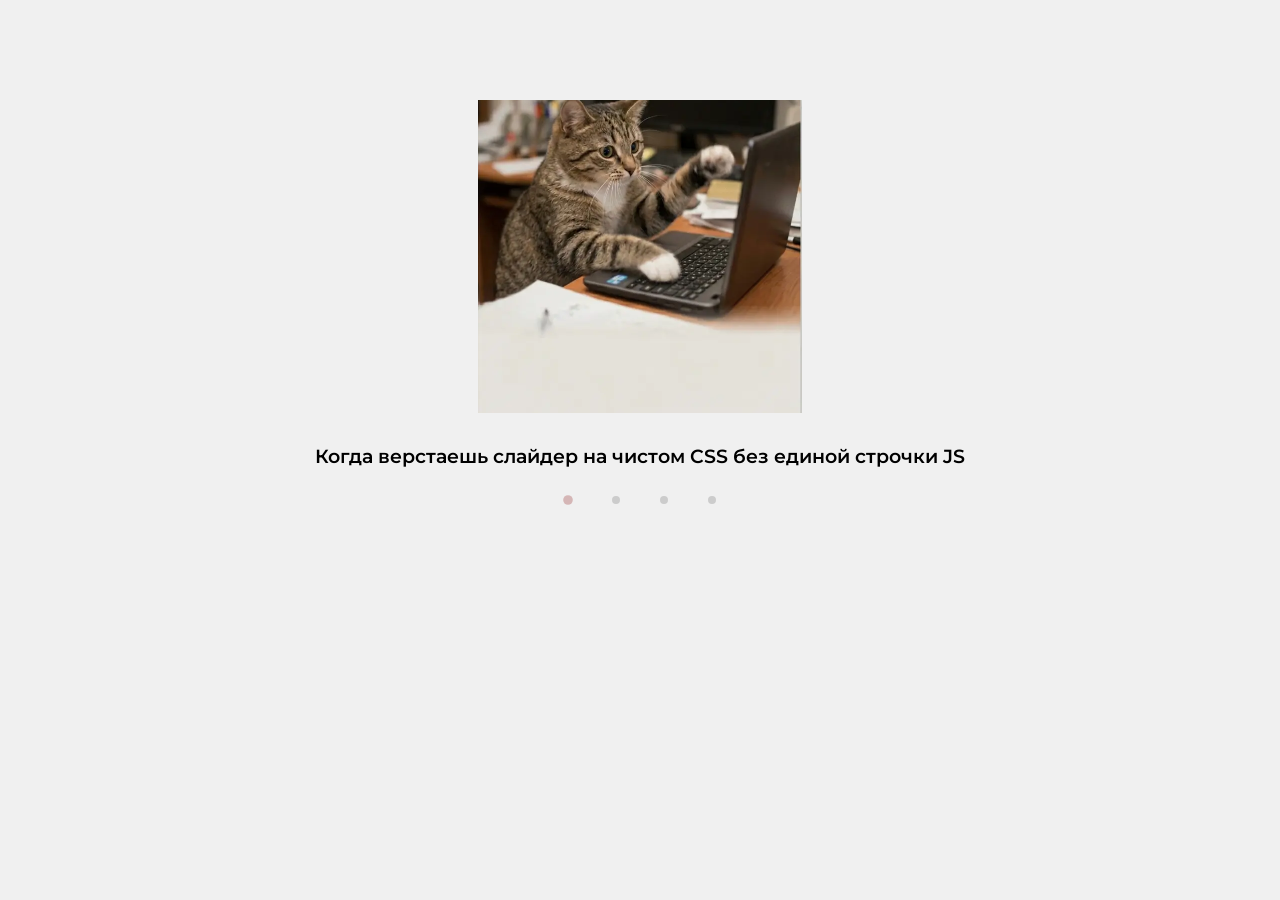
<file: index.html>
<!DOCTYPE html>
<!-- Коди мов https://html-css.co.ua/html/lang-kodu-mov/ -->
<html lang="en">

<head>
	<!-- Кодування тексту -->
	<meta charset="UTF-8">
	<!-- Налаштування в'юпорту (адаптиву, масштабу тощо) -->
	<meta name="viewport" content="width=device-width, initial-scale=1.0">
	<!-- Відкрити усі вкладки в новій вкладці -->

	<!-- Підключення окремого файлу стилів -->
	<link rel="stylesheet" href="css/style.css">
	<!-- Заголовок сторінки в браузері -->
	<title>Mem slider</title>

</head>

<body>
	<div class="wrapper">
		<header class="header">
			<div class="header__container">

			</div>
		</header>
		<main class="page">
			<div class="page__container">
				<div class="page__slider">
					<input type="radio" name="slider" id="slide-1" class="input" checked>
					<input type="radio" name="slider" id="slide-2" class="input">
					<input type="radio" name="slider" id="slide-3" class="input">
					<input type="radio" name="slider" id="slide-4" class="input">
					<div class="page__items">
						<div class="page__item">
							<img class="image" src="img/01.webp" alt="Мем с котом">
						</div>
						<div class="page__item">
							<img class="image" src="img/02.webp" alt="Мем с собакой в огне">
						</div>
						<div class="page__item">
							<img class="image" src="img/03.webp" alt="Мем с котом в коробке">
						</div>
						<div class="page__item">
							<img class="image" src="img/04.webp" alt="Мем с собакой в коробке">
						</div>
					</div>
					<div class="page__inner inner">
						<p class="inner__text">Когда верстаешь слайдер на чистом CSS без единой строчки JS</p>
						<p class="inner__text">Мой макет, когда я случайно удалил одну закрывающую скобку в CSS</p>
						<p class="inner__text">Я, когда CSS Grid наконец-то заработал как надо</p>
						<p class="inner__text">Слайдер работает, а position: static остался главным боссом задачи</p>
					</div>
					<div class="page__button buttons">
						<label for="slide-1" class="button"></label>
						<label for="slide-2" class="button"></label>
						<label for="slide-3" class="button"></label>
						<label for="slide-4" class="button"></label>
					</div>
				</div>
			</div>
		</main>
		<footer class="footer">
			<div class="footer__container">

			</div>
		</footer>
	</div>

</body>

</html>
</file>
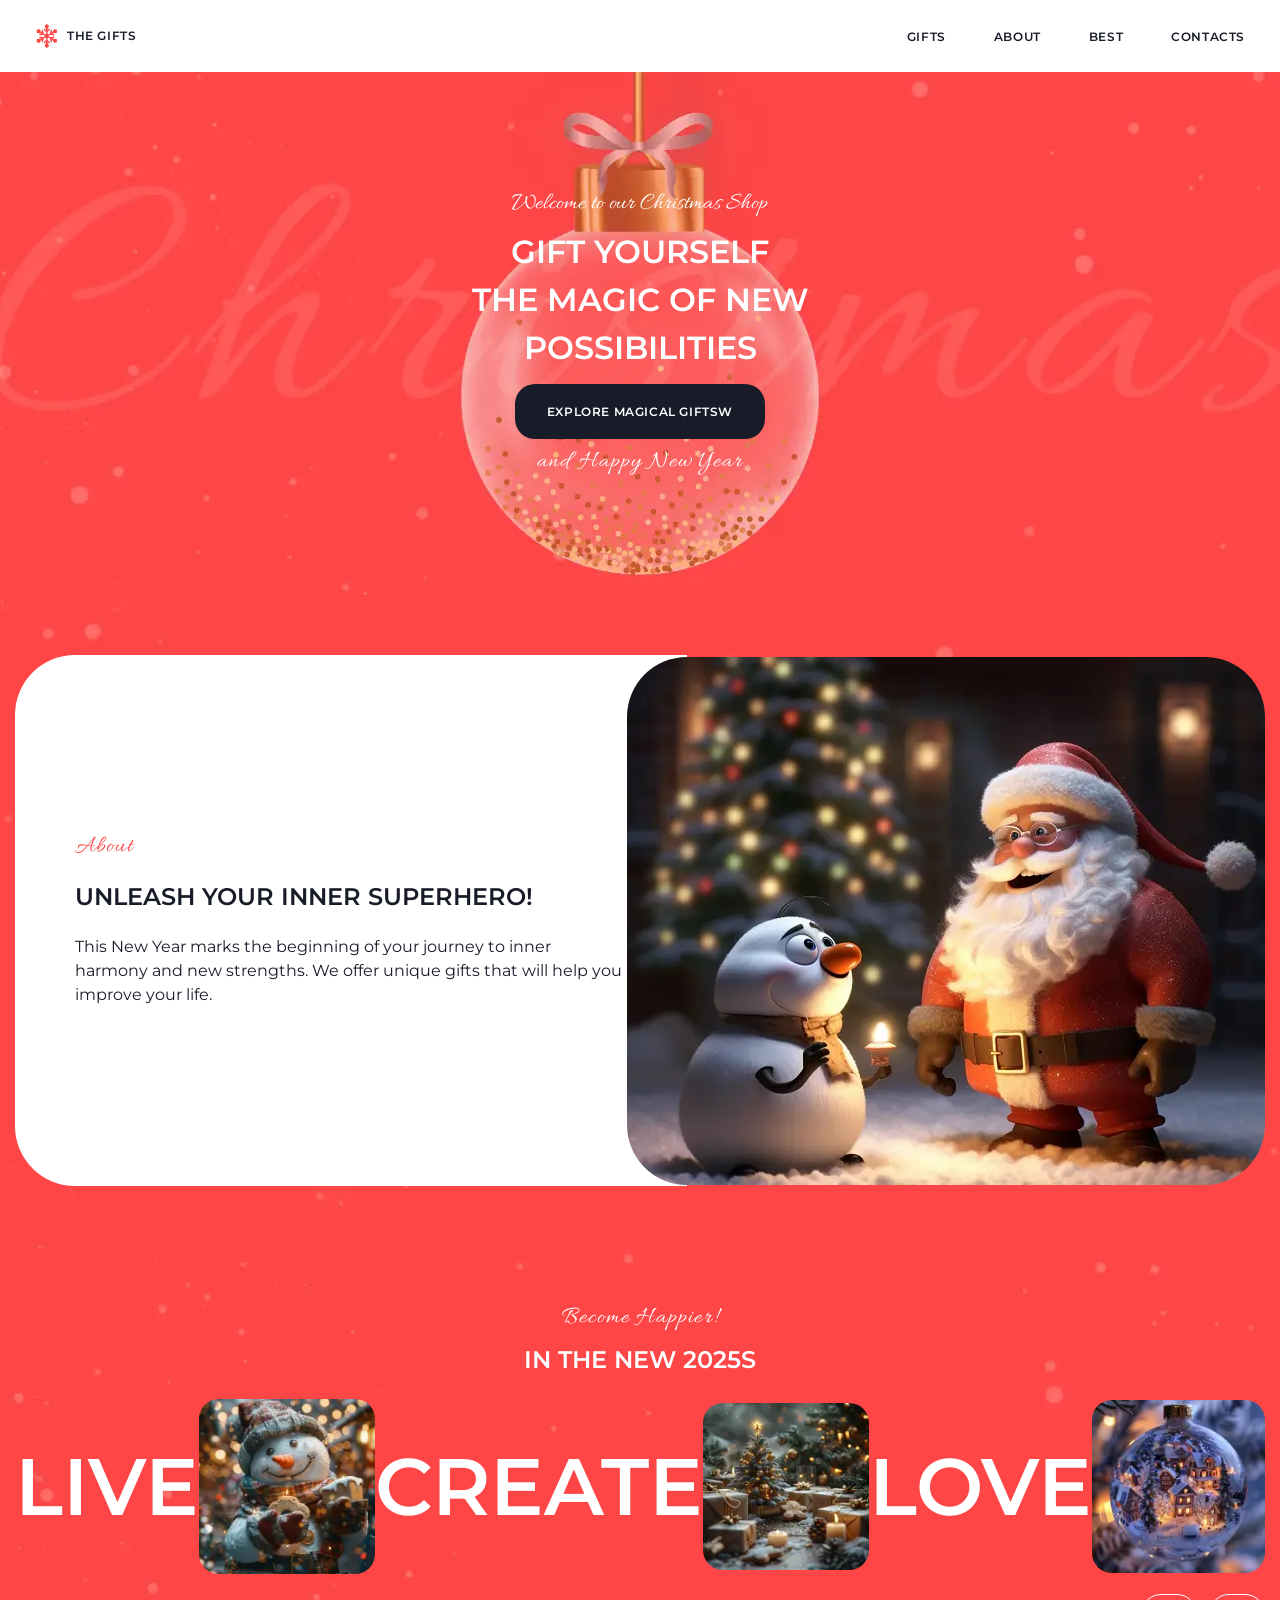
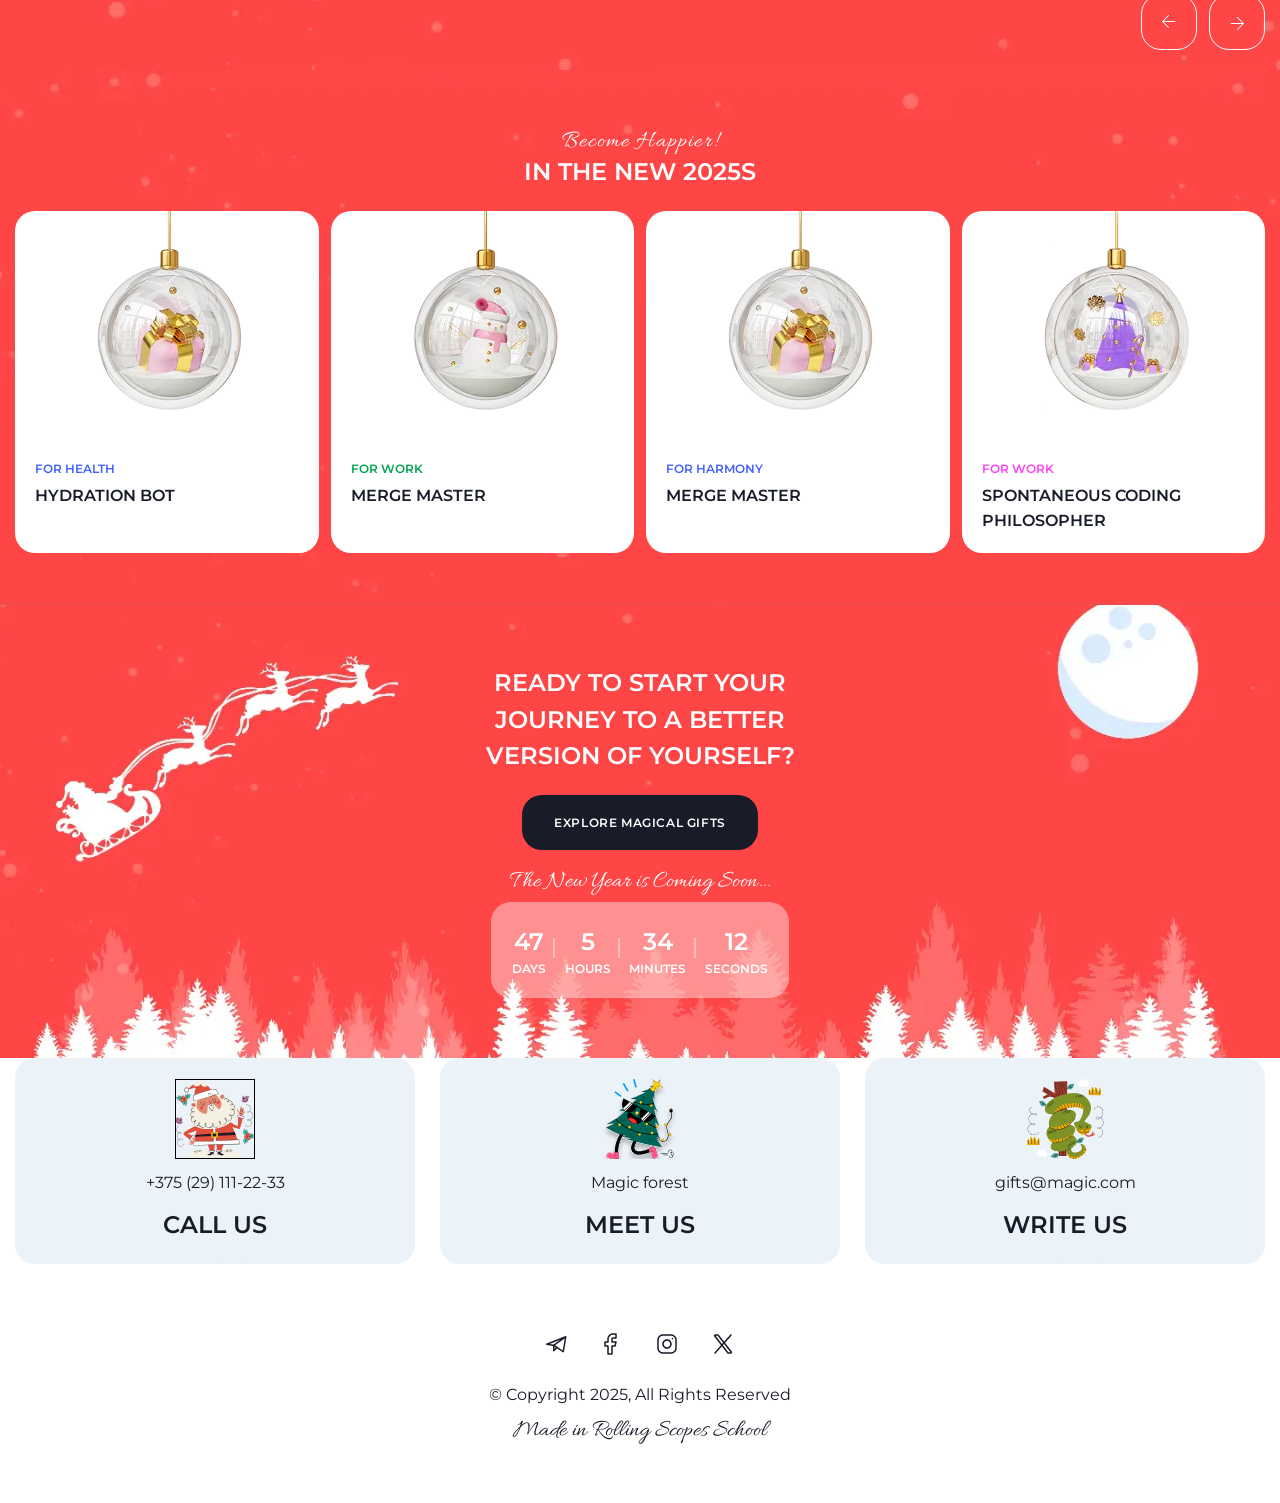
<file: christmas-shop/index.html>
<!DOCTYPE html>
<!-- Коди мов https://html-css.co.ua/html/lang-kodu-mov/ -->
<html lang="en">

<head>
	<!-- Кодування тексту -->
	<meta charset="UTF-8">
	<!-- Налаштування в'юпорту (адаптиву, масштабу тощо) -->
	<meta name="viewport" content="width=device-width, initial-scale=1.0">
	<!-- Відкрити усі вкладки в новій вкладці -->

	<!-- Підключення окремого файлу стилів -->
	<link rel="stylesheet" href="css/style.css">
	<!-- Заголовок сторінки в браузері -->
	<title>Christmas-Shop</title>

</head>

<body>
	<div class="wrapper">
		<header class="header">
			<div class="header__container">
				<div class="header__logo">
					<a href="#" class="header__logo-link">
						<img src="img/icons/logo.svg" alt="Logo" class="header__logo-image">
						<span class="header__logo-text">the gifts</span>
					</a>
				</div>
				<div class="header__menu menu">
					<button type="button" class="menu__icon icon-menu"><span></span></button>
					<nav class="menu__body">
						<ul class="menu__list">
							<li class="menu__item"><a href="#gifts" class="menu__link">gifts</a></li>
							<li class="menu__item"><a href="#about" class="menu__link">about</a></li>
							<li class="menu__item"><a href="#best" class="menu__link">best</a></li>
							<li class="menu__item"><a href="#contacts" class="menu__link">contacts</a></li>
						</ul>
					</nav>
				</div>
			</div>
		</header>
		<main class="page">
			<section class="page__hero hero">
				<div class="hero__body">
					<div class="hero__container">
						<div class="hero__blok-hero blok-hero">
							<p class="blok-hero__subtitle">Welcome to our Christmas Shop</p>
							<h1 class="blok-hero__title">Gift yourself<br>the magic of new possibilities</h1>
							<a href="#" class="blok-hero__button button">Explore Magical Giftsw</a>
							<h2 class="blok-hero__sort-title">and Happy New Year</h2>
						</div>
					</div>
					<div class="hero__image __bg">
						<img src="img/images/hero-bg.webp" alt="Hero Background">
					</div>
				</div>
			</section>
			<section id="about" class="page__about about">
				<div class="about__container">
					<div class="about__holder">
						<div class="about__colum">
							<div class="about__blok">
								<div class="about__content content">
									<p class="content__subtitle">About</p>
									<h2 class="content__title">Unleash your inner superhero!</h2>
									<div class="content__text">
										<p>
											This New Year marks the beginning of your journey to inner harmony and new strengths. We offer
											unique gifts that will
											help you improve your life.
										</p>
									</div>
								</div>
							</div>
						</div>
						<div class="about__colum">
							<img src="img/images/about-santa.webp" alt="Santa Claus">
						</div>
					</div>
					<div class="about__image __bg">
						<img src="img/images/about-bg.webp" alt="Hero Background">
					</div>
				</div>
			</section>
			<section class="page__slider slider">
				<div class="slider__container">
					<div class="slider__content content">
						<p class="content__subtitle content__subtitle--clear">Become Happier!</p>
						<h2 class="content__title content__title--clear">in the new 2025s</h2>
					</div>
					<div class="slider__swiper swiper">
						<div class="slider__swiper-wrapper swiper-wrapper">
							<!-- слайдеры					 -->
							<div class="swiper-slide slider-blok">
								<div class="slider-blok__title">Live</div>
								<div class="slider-blok__images">
									<img src="img/images/slider-01.webp" alt="Santa Claus">
								</div>
							</div>
							<!-- слайдеры					 -->
							<div class="swiper-slide slider-blok">
								<div class="slider-blok__title">create</div>
								<div class="slider-blok__images">
									<img src="img/images/slider-02.webp" alt="Santa Claus">
								</div>
							</div>
							<!-- слайдеры					 -->
							<div class="swiper-slide slider-blok">
								<div class="slider-blok__title">Love</div>
								<div class="slider-blok__images">
									<img src="img/images/slider-03.webp" alt="Santa Claus">
								</div>
							</div>
						</div>
						<div class="slider__buttons">
							<button class="slider__button--prev">
								<svg width="14" height="13" viewBox="0 0 14 13" xmlns="http://www.w3.org/2000/svg">
									<path
										d="M6.14645 0.146447C6.34171 -0.0488155 6.65822 -0.0488155 6.85348 0.146447C7.04874 0.341709 7.04874 0.658216 6.85348 0.853478L1.70699 5.99996H13C13.2761 5.99996 13.5 6.22382 13.5 6.49996C13.5 6.7761 13.2761 6.99996 13 6.99996H1.70699L6.85348 12.1464C7.04874 12.3417 7.04874 12.6582 6.85348 12.8535C6.65822 13.0487 6.34171 13.0487 6.14645 12.8535L0.146447 6.85348C-0.0488155 6.65822 -0.0488155 6.34171 0.146447 6.14645L6.14645 0.146447Z" />
								</svg>
							</button>
							<button class="slider__button--next">
								<svg width="14" height="13" viewBox="0 0 14 13" xmlns="http://www.w3.org/2000/svg">
									<path
										d="M6.14645 0.146447C6.34171 -0.0488155 6.65822 -0.0488155 6.85348 0.146447C7.04874 0.341709 7.04874 0.658216 6.85348 0.853478L1.70699 5.99996H13C13.2761 5.99996 13.5 6.22382 13.5 6.49996C13.5 6.7761 13.2761 6.99996 13 6.99996H1.70699L6.85348 12.1464C7.04874 12.3417 7.04874 12.6582 6.85348 12.8535C6.65822 13.0487 6.34171 13.0487 6.14645 12.8535L0.146447 6.85348C-0.0488155 6.65822 -0.0488155 6.34171 0.146447 6.14645L6.14645 0.146447Z" />
								</svg>
							</button>
						</div>
					</div>
				</div>
				<div class="slider__image __bg">
					<img src="img/images/slider-bg.webp" alt="Hero Background">
				</div>
			</section>
			<section id="gifts" class="page__best-gifts best-gifts">
				<div class="best-gifts__container">
					<div class="best-gifts__content content">
						<p class="content__subtitle content__subtitle--clear">Become Happier!</p>
						<h2 class="content__title content__title--clear">in the new 2025s</h2>
					</div>
					<div class="best-gifts__cards cards">
						<div class="cards__card card">
							<a target="_blank" href="gifts.html" class="card-link">
								<img src="img/images/best_gifts-01.webp" alt="Best Gift 01">
							</a>
							<div class="card__body">
								<p class="card__description color">
									For health
								</p>
								<h3 class="card__title">
									<a target="_blank" href="gifts.html" class="card__title-link">
										Hydration Bot
									</a>
								</h3>
							</div>
						</div>
						<div class="cards__card card">
							<a target="_blank" href="gifts.html" class="card__image-link">
								<img src="img/images/best_gifts-02.webp" alt="Best Gift 01">
							</a>
							<div class="card__body">
								<p class="card__description color--green">
									For work
								</p>
								<h3 class="card__title">
									<a target="_blank" href="gifts.html" class="card__title-link">
										Merge Master
									</a>
								</h3>
							</div>
						</div>
						<div class="cards__card card">
							<a target="_blank" href="gifts.html" class="card-link">
								<img src="img/images/best_gifts-03.webp" alt="Best Gift 01">
							</a>
							<div class="card__body">
								<p class="card__description color">
									For harmony
								</p>
								<h3 class="card__title">
									<a target="_blank" href="gifts.html" class="card__title-link">
										Merge Master
									</a>
								</h3>
							</div>
						</div>
						<div class="cards__card card">
							<a target="_blank" href="gifts.html" class="card__image-link">
								<img src="img/images/best_gifts-04.webp" alt="Best Gift 01">
							</a>
							<div class="card__body">
								<p class="card__description color--pink">
									For work
								</p>
								<h3 class="card__title">
									<a target="_blank" href="gifts.html" class="card__title-link">
										Spontaneous Coding Philosopher
									</a>
								</h3>
							</div>
						</div>
					</div>
				</div>
				<div class="best-gifts__image __bg">
					<img src="img/images/best_gifts-bg.webp" alt="Hero Background">
				</div>
			</section>

			<section id="cta" class="page__cta cta">
				<div class="cta__container">
					<div class="cta__body">
						<div class="cta__content content">

							<h2 class="content__title content__title--clear">Ready to start your <br>journey to a better<br> version
								of
								yourself?</h2>
							<a href="#" class="cta__button button">Explore Magical Gifts</a>
						</div>

						<p class="cta__sab-title">The New Year is Coming Soon...</p>
						<div class="cta__timer timer">
							<div class="timer__item">
								<div class="timer__value">47</div>
								<div class="timer__label">DAYS</div>
							</div>
							<div class="timer__item">
								<div class="timer__value">5</div>
								<div class="timer__label">HOURS</div>
							</div>
							<div class="timer__item">
								<div class="timer__value">34</div>
								<div class="timer__label">MINUTES</div>
							</div>
							<div class="timer__item">
								<div class="timer__value">12</div>
								<div class="timer__label">SECONDS</div>
							</div>
						</div>
					</div>
				</div>
				<div class="cta__image __bg">
					<img src="img/images/cta-bg.webp" alt="Hero Background">
				</div>
			</section>
		</main>
		<footer class="footer">
			<div class="footer__container">
				<ul class="footer__items">
					<li class="footer__item item-footer">
						<div class="item-footer__icon">
							<img src="img/icons/santa-claus.svg" alt="Santa Claus">
						</div>
						<a href="tel:+375291112233" class="item-footer__link">+375 (29) 111-22-33</a>
						<div class="item-footer__sort-title">Call Us</div>
					</li>
					<li class="footer__item item-footer">
						<div class="item-footer__icon">
							<img src="img/icons/christmas-tree.svg" alt="Christmas Tree">
						</div>
						<a href="#" class="item-footer__link">Magic forest</a>
						<div class="item-footer__sort-title">meet us</div>
					</li>
					<li class="footer__item item-footer">
						<div class="item-footer__icon">
							<img src="img/icons/snake.svg" alt="Santa Claus">
						</div>
						<a href="mailto:gifts@magic.com" class="item-footer__link">gifts@magic.com</a>
						<div class="item-footer__sort-title">write us</div>
					</li>
				</ul>
				<div class="footer__footer">
					<ul class="footer__social social">
						<li class="social__item">
							<a href="#" class="social__link" target="_blank">
								<svg width="21" height="17" viewBox="0 0 21 17" fill="none" xmlns="http://www.w3.org/2000/svg">
									<path
										d="M19.4749 0.0524431C19.7263 -0.0468008 20.0118 -0.00325803 20.222 0.166701C20.432 0.336599 20.5348 0.606299 20.4905 0.872756L17.9905 15.8728C17.9484 16.1254 17.7798 16.3397 17.5442 16.4401C17.3087 16.5404 17.0377 16.5134 16.8264 16.3688L11.0911 12.444L8.2825 15.278C8.06857 15.4935 7.74596 15.5586 7.46512 15.4431C7.18406 15.3274 7.00027 15.0536 7.00027 14.7497V9.89912L0.643827 8.9919C0.307283 8.94363 0.0449819 8.67526 0.00515469 8.3376C-0.0345696 7.99972 0.158471 7.67741 0.474881 7.55244L19.4749 0.0524431ZM9.06277 9.23897L16.7034 14.4655L18.7132 2.40303L9.06277 9.23897ZM8.50027 12.9274L9.8323 11.5837L8.50027 10.6716V12.9274ZM3.6575 7.90694L7.55984 8.46455L14.2473 3.72725L3.6575 7.90694Z" />
								</svg>
							</a>
						</li>
						<li class="social__item">
							<a href="#" class="social__link" target="_blank">
								<svg width="24" height="24" viewBox="0 0 24 24" fill="none" xmlns="http://www.w3.org/2000/svg">
									<path
										d="M12.25 7C12.25 6.53587 12.4345 6.09088 12.7627 5.7627C13.0909 5.43451 13.5359 5.25 14 5.25H16.25V2.75H14C12.8728 2.75 11.7921 3.19809 10.9951 3.99512C10.1981 4.79215 9.75 5.87283 9.75 7V10C9.75 10.4142 9.41421 10.75 9 10.75H6.75V13.25H9C9.41421 13.25 9.75 13.5858 9.75 14V21.25H12.25V14C12.25 13.5858 12.5858 13.25 13 13.25H15.415L16.04 10.75H13C12.5858 10.75 12.25 10.4142 12.25 10V7ZM13.75 9.25H17C17.2308 9.25 17.4487 9.35628 17.5908 9.53809C17.7329 9.72006 17.7835 9.95765 17.7275 10.1816L16.7275 14.1816C16.6441 14.5155 16.3442 14.75 16 14.75H13.75V22C13.75 22.4142 13.4142 22.75 13 22.75H9C8.58579 22.75 8.25 22.4142 8.25 22V14.75H6C5.58579 14.75 5.25 14.4142 5.25 14V10C5.25 9.58579 5.58579 9.25 6 9.25H8.25V7C8.25 5.47501 8.85624 4.0129 9.93457 2.93457C11.0129 1.85624 12.475 1.25 14 1.25H17C17.4142 1.25 17.75 1.58579 17.75 2V6C17.75 6.41421 17.4142 6.75 17 6.75H14C13.9337 6.75 13.8701 6.77636 13.8232 6.82324C13.7764 6.87013 13.75 6.9337 13.75 7V9.25Z" />
								</svg>
							</a>
						</li>
						<li class="social__item">
							<a href="#" class="social__link" target="_blank">
								<svg width="24" height="24" viewBox="0 0 24 24" fill="none" xmlns="http://www.w3.org/2000/svg">
									<path
										d="M15.25 12C15.25 10.2051 13.7949 8.75 12 8.75C10.2051 8.75 8.75 10.2051 8.75 12C8.75 13.7949 10.2051 15.25 12 15.25C13.7949 15.25 15.25 13.7949 15.25 12ZM16.75 12C16.75 14.6234 14.6234 16.75 12 16.75C9.37665 16.75 7.25 14.6234 7.25 12C7.25 9.37665 9.37665 7.25 12 7.25C14.6234 7.25 16.75 9.37665 16.75 12Z" />
									<path
										d="M20.25 8C20.25 5.65279 18.3472 3.75 16 3.75H8C5.65279 3.75 3.75 5.65279 3.75 8V16C3.75 18.3472 5.65279 20.25 8 20.25H16C18.3472 20.25 20.25 18.3472 20.25 16V8ZM21.75 16C21.75 19.1756 19.1756 21.75 16 21.75H8C4.82436 21.75 2.25 19.1756 2.25 16V8C2.25 4.82436 4.82436 2.25 8 2.25H16C19.1756 2.25 21.75 4.82436 21.75 8V16Z" />
									<path
										d="M16.9523 5.99701C17.2294 5.68913 17.704 5.66426 18.0118 5.94135C18.3197 6.21844 18.3446 6.69304 18.0675 7.00092L18.0577 7.01166C17.7806 7.31954 17.306 7.34442 16.9982 7.06732C16.6904 6.79021 16.6655 6.31558 16.9425 6.00775L16.9523 5.99701Z" />
								</svg>
							</a>
						</li>
						<li class="social__item">
							<a href="#" class="social__link" target="_blank">
								<svg width="24" height="24" viewBox="0 0 24 24" fill="none" xmlns="http://www.w3.org/2000/svg">
									<path
										d="M6.7065 2.25C7.12301 2.25005 7.51619 2.44265 7.77193 2.77148L20.8383 19.5713C21.5281 20.4582 20.8963 21.75 19.7729 21.75H17.2934C16.877 21.75 16.4838 21.5579 16.228 21.2295L3.1606 4.42871C2.47119 3.54197 3.10369 2.25 4.22701 2.25H6.7065ZM17.3667 20.25H19.4663L6.63326 3.75H4.53365L17.3667 20.25Z" />
									<path
										d="M19.4393 2.50192C19.7144 2.19237 20.1883 2.16434 20.4979 2.43942C20.8074 2.71457 20.8355 3.18842 20.5604 3.49801L4.56039 21.498C4.28524 21.8076 3.81139 21.8356 3.5018 21.5605C3.19225 21.2854 3.16422 20.8115 3.4393 20.5019L19.4393 2.50192Z" />
								</svg>
							</a>
						</li>
					</ul>
					<a href="#" class="footer__copyright">
						&copy; Copyright 2025, All Rights Reserved
					</a>
					<a href="#" class="footer__caption">
						Made in Rolling Scopes School
					</a>
				</div>
			</div>
		</footer>
	</div>
	<script src="js/script.js"></script>
</body>

</html>
</file>
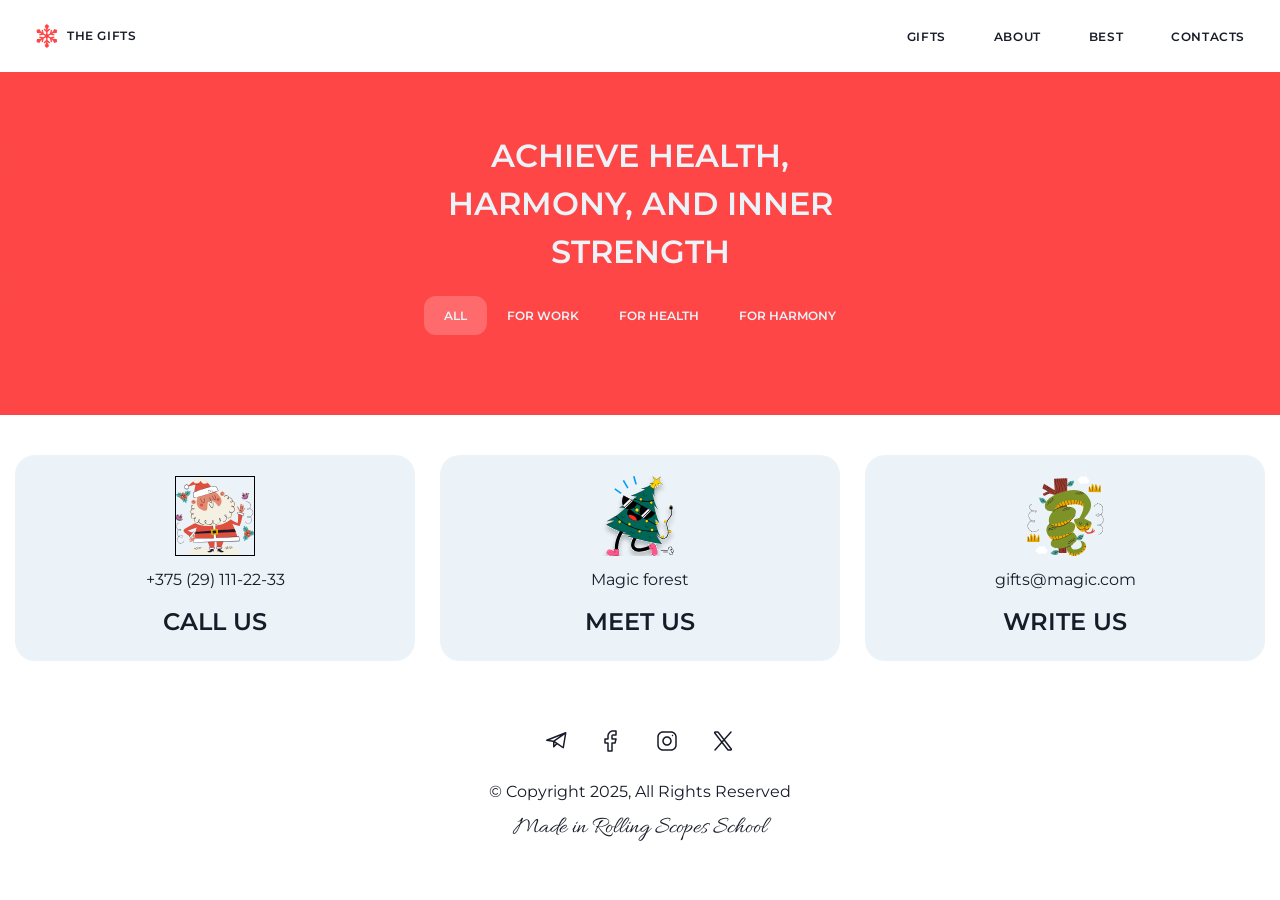
<file: christmas-shop/gifts.html>
<!DOCTYPE html>
<!-- Коди мов https://html-css.co.ua/html/lang-kodu-mov/ -->
<html lang="en">

<head>
	<!-- Кодування тексту -->
	<meta charset="UTF-8">
	<!-- Налаштування в'юпорту (адаптиву, масштабу тощо) -->
	<meta name="viewport" content="width=device-width, initial-scale=1.0">
	<!-- Відкрити усі вкладки в новій вкладці -->

	<!-- Підключення окремого файлу стилів -->
	<link rel="stylesheet" href="css/style.css">
	<!-- Заголовок сторінки в браузері -->
	<title>Gifts</title>
</head>
<body>
	<div class="wrapper">
		<header class="header">
			<div class="header__container">
				<div class="header__logo">
					<a href="index.html" class="header__logo-link">
						<img src="img/icons/logo.svg" alt="Logo" class="header__logo-image">
						<span class="header__logo-text">the gifts</span>
					</a>
				</div>
				<div class="header__menu menu">
					<button type="button" class="menu__icon icon-menu"><span></span></button>
					<nav class="menu__body">
						<ul class="menu__list">
							<li class="menu__item"><a href="#gifts" class="menu__link">gifts</a></li>
							<li class="menu__item"><a href="#about" class="menu__link">about</a></li>
							<li class="menu__item"><a href="#best" class="menu__link">best</a></li>
							<li class="menu__item"><a href="#contacts" class="menu__link">contacts</a></li>
						</ul>
					</nav>
				</div>
			</div>
		</header>
		<main class="gifts-page">
			<section class="gifts-page__hero ">
				<div class="gifts-page__container">
					<div class="gifts-page__blok">
						<div class="gifts-page__blok-hero blok-hero">
							<h1 class="blok-hero__title">Achieve health, harmony, and inner strength</h1>
						</div>
					</div>
					<div class="gifts-page__tabs">
						<nav class="gifts-page__navigation">
							<a href="#tab01" class="gifts-page__title --tab-active">All</a>
							<a href="#tab02" class="gifts-page__title">for work</a>
							<a href="#tab03" class="gifts-page__title">for health</a>
							<a href="#tab04" class="gifts-page__title">for harmony</a>
						</nav>
						<div class="gifts-page__content">
							<div id="tab01" class="gifts-page__body">
								<div class="gifts-page__cards cards">
									<div class="cards__card card">
										<a target="_blank" href="#" class="card-link">
											<img src="img/images/best_gifts-01.webp" alt="Best Gift 01">
										</a>
										<div class="card__body">
											<p class="card__description color">
												For work
											</p>
											<h2 class="card__title">
												<a href="#" class="card__title-link">
													Console.log Guru
												</a>
											</h2>
										</div>
									</div>
									<div class="cards__card card">
										<a target="_blank" href="#" class="card__image-link">
											<img src="img/images/best_gifts-02.webp" alt="Best Gift 01">
										</a>
										<div class="card__body">
											<p class="card__description color--green">
												For health
											</p>
											<h3 class="card__title">
												<a href="#" class="card__title-link">
													Step Master
												</a>
											</h3>
										</div>
									</div>
									<div class="cards__card card">
										<a target="_blank" href="#" class="card-link">
											<img src="img/images/best_gifts-03.webp" alt="Best Gift 01">
										</a>
										<div class="card__body">
											<p class="card__description color">
												For work
											</p>
											<h3 class="card__title">
												<a href="#" class="card__title-link">
													Bug Magnet
												</a>
											</h3>
										</div>
									</div>
									<div class="cards__card card">
										<a target="_blank" href="#" class="card__image-link">
											<img src="img/images/best_gifts-01.webp" alt="Best Gift 01">
										</a>
										<div class="card__body">
											<p class="card__description color">
												For work
											</p>
											<h3 class="card__title">
												<a href="#" class="card__title-link">
													Shortcut Cheater
												</a>
											</h3>
										</div>
									</div>
									<div class="cards__card card">
										<a target="_blank" href="#" class="card-link">
											<img src="img/images/best_gifts-02.webp" alt="Best Gift 01">
										</a>
										<div class="card__body">
											<p class="card__description color--green">
												For health
											</p>
											<h3 class="card__title">
												<a href="#" class="card__title-link">
													Posture Levitation
												</a>
											</h3>
										</div>
									</div>
									<div class="cards__card card">
										<a target="_blank" href="#" class="card__image-link">
											<img src="img/images/best_gifts-04.webp" alt="Best Gift 01">
										</a>
										<div class="card__body">
											<p class="card__description color--pink">
												For harmony
											</p>
											<h3 class="card__title">
												<a href="#" class="card__title-link">
													Bug Acceptance Guru
												</a>
											</h3>
										</div>
									</div>
									<div class="cards__card card">
										<a target="_blank" href="#" class="card-link">
											<img src="img/images/best_gifts-01.webp" alt="Best Gift 01">
										</a>
										<div class="card__body">
											<p class="card__description color--green">
												For health
											</p>
											<h3 class="card__title">
												<a href="#" class="card__title-link">
													Snack Resister
												</a>
											</h3>
										</div>
									</div>
									<div class="cards__card card">
										<a target="_blank" href="#" class="card__image-link">
											<img src="img/images/best_gifts-04.webp" alt="Best Gift 01">
										</a>
										<div class="card__body">
											<p class="card__description color--pink">
												For work
											</p>
											<h3 class="card__title">
												<a href="#" class="card__title-link">
													Console.log Guru
												</a>
											</h3>
										</div>
									</div>
									<div class="cards__card card">
										<a target="_blank" href="#" class="card-link">
											<img src="img/images/best_gifts-02.webp" alt="Best Gift 01">
										</a>
										<div class="card__body">
											<p class="card__description color--green">
												For health
											</p>
											<h3 class="card__title">
												<a href="#" class="card__title-link">
													Hydration Bot
												</a>
											</h3>
										</div>
									</div>
									<div class="cards__card card">
										<a target="_blank" href="#" class="card__image-link">
											<img src="img/images/best_gifts-03.webp" alt="Best Gift 01">
										</a>
										<div class="card__body">
											<p class="card__description color">
												For work
											</p>
											<h3 class="card__title">
												<a href="#" class="card__title-link">
													Merge Master
												</a>
											</h3>
										</div>
									</div>
									<div class="cards__card card">
										<a target="_blank" href="#" class="card-link">
											<img src="img/images/best_gifts-04.webp" alt="Best Gift 01">
										</a>
										<div class="card__body">
											<p class="card__description color--pink">
												For harmony
											</p>
											<h3 class="card__title">
												<a href="#" class="card__title-link">
													Joy Charger
												</a>
											</h3>
										</div>
									</div>
									<div class="cards__card card">
										<a target="_blank" href="#" class="card__image-link">
											<img src="img/images/best_gifts-04.webp" alt="Best Gift 01">
										</a>
										<div class="card__body">
											<p class="card__description color--pink">
												For harmony
											</p>
											<h3 class="card__title">
												<a href="#" class="card__title-link">
													Spontaneous Coding Philosopher
												</a>
											</h3>
										</div>
									</div>
								</div>
							</div>
							<div id="tab02" class="gifts-page__body">
								<div class="cards__card card">
									<a target="_blank" href="#" class="card-link">
										<img src="img/images/best_gifts-01.webp" alt="Best Gift 01">
									</a>
									<div class="card__body">
										<p class="card__description color">
											For work
										</p>
										<h3 class="card__title">
											<a href="#" class="card__title-link">
												Console.log Guru
											</a>
										</h3>
									</div>
								</div>
								<div class="cards__card card">
									<a target="_blank" href="#" class="card__image-link">
										<img src="img/images/best_gifts-02.webp" alt="Best Gift 01">
									</a>
									<div class="card__body">
										<p class="card__description color--green">
											For health
										</p>
										<h3 class="card__title">
											<a href="#" class="card__title-link">
												Step Master
											</a>
										</h3>
									</div>
								</div>
								<div class="cards__card card">
									<a target="_blank" href="#" class="card-link">
										<img src="img/images/best_gifts-03.webp" alt="Best Gift 01">
									</a>
									<div class="card__body">
										<p class="card__description color">
											For work
										</p>
										<h3 class="card__title">
											<a href="#" class="card__title-link">
												Bug Magnet
											</a>
										</h3>
									</div>
								</div>
								<div class="cards__card card">
									<a target="_blank" href="#" class="card__image-link">
										<img src="img/images/best_gifts-01.webp" alt="Best Gift 01">
									</a>
									<div class="card__body">
										<p class="card__description color">
											For work
										</p>
										<h3 class="card__title">
											<a href="#" class="card__title-link">
												Shortcut Cheater
											</a>
										</h3>
									</div>
								</div>
								<div class="cards__card card">
									<a target="_blank" href="#" class="card-link">
										<img src="img/images/best_gifts-02.webp" alt="Best Gift 01">
									</a>
									<div class="card__body">
										<p class="card__description color--green">
											For health
										</p>
										<h3 class="card__title">
											<a href="#" class="card__title-link">
												Posture Levitation
											</a>
										</h3>
									</div>
								</div>
								<div class="cards__card card">
									<a target="_blank" href="#" class="card__image-link">
										<img src="img/images/best_gifts-04.webp" alt="Best Gift 01">
									</a>
									<div class="card__body">
										<p class="card__description color--pink">
											For harmony
										</p>
										<h3 class="card__title">
											<a href="#" class="card__title-link">
												Bug Acceptance Guru
											</a>
										</h3>
									</div>
								</div>
								<div class="cards__card card">
									<a target="_blank" href="#" class="card-link">
										<img src="img/images/best_gifts-01.webp" alt="Best Gift 01">
									</a>
									<div class="card__body">
										<p class="card__description color--green">
											For health
										</p>
										<h3 class="card__title">
											<a href="#" class="card__title-link">
												Snack Resister
											</a>
										</h3>
									</div>
								</div>
								<div class="cards__card card">
									<a target="_blank" href="#" class="card__image-link">
										<img src="img/images/best_gifts-04.webp" alt="Best Gift 01">
									</a>
									<div class="card__body">
										<p class="card__description color--pink">
											For work
										</p>
										<h3 class="card__title">
											<a href="#" class="card__title-link">
												Console.log Guru
											</a>
										</h3>
									</div>
								</div>
								<div class="cards__card card">
									<a target="_blank" href="#" class="card-link">
										<img src="img/images/best_gifts-02.webp" alt="Best Gift 01">
									</a>
									<div class="card__body">
										<p class="card__description color--green">
											For health
										</p>
										<h3 class="card__title">
											<a href="#" class="card__title-link">
												Hydration Bot
											</a>
										</h3>
									</div>
								</div>
								<div class="cards__card card">
									<a target="_blank" href="#" class="card__image-link">
										<img src="img/images/best_gifts-03.webp" alt="Best Gift 01">
									</a>
									<div class="card__body">
										<p class="card__description color">
											For work
										</p>
										<h3 class="card__title">
											<a href="#" class="card__title-link">
												Merge Master
											</a>
										</h3>
									</div>
								</div>
								<div class="cards__card card">
									<a target="_blank" href="#" class="card-link">
										<img src="img/images/best_gifts-04.webp" alt="Best Gift 01">
									</a>
									<div class="card__body">
										<p class="card__description color--pink">
											For harmony
										</p>
										<h3 class="card__title">
											<a href="#" class="card__title-link">
												Joy Charger
											</a>
										</h3>
									</div>
								</div>
								<div class="cards__card card">
									<a target="_blank" href="#" class="card__image-link">
										<img src="img/images/best_gifts-04.webp" alt="Best Gift 01">
									</a>
									<div class="card__body">
										<p class="card__description color--pink">
											For harmony
										</p>
										<h3 class="card__title">
											<a href="#" class="card__title-link">
												Spontaneous Coding Philosopher
											</a>
										</h3>
									</div>
								</div>
							</div>
							<div id="tab03" class="gifts-page__body">
								<div class="cards__card card">
									<a target="_blank" href="#" class="card-link">
										<img src="img/images/best_gifts-01.webp" alt="Best Gift 01">
									</a>
									<div class="card__body">
										<p class="card__description color">
											For work
										</p>
										<h3 class="card__title">
											<a href="#" class="card__title-link">
												Console.log Guru
											</a>
										</h3>
									</div>
								</div>
								<div class="cards__card card">
									<a target="_blank" href="#" class="card__image-link">
										<img src="img/images/best_gifts-02.webp" alt="Best Gift 01">
									</a>
									<div class="card__body">
										<p class="card__description color--green">
											For health
										</p>
										<h3 class="card__title">
											<a href="#" class="card__title-link">
												Step Master
											</a>
										</h3>
									</div>
								</div>
								<div class="cards__card card">
									<a target="_blank" href="#" class="card-link">
										<img src="img/images/best_gifts-03.webp" alt="Best Gift 01">
									</a>
									<div class="card__body">
										<p class="card__description color">
											For work
										</p>
										<h3 class="card__title">
											<a href="#" class="card__title-link">
												Bug Magnet
											</a>
										</h3>
									</div>
								</div>
								<div class="cards__card card">
									<a target="_blank" href="#" class="card__image-link">
										<img src="img/images/best_gifts-01.webp" alt="Best Gift 01">
									</a>
									<div class="card__body">
										<p class="card__description color">
											For work
										</p>
										<h3 class="card__title">
											<a href="#" class="card__title-link">
												Shortcut Cheater
											</a>
										</h3>
									</div>
								</div>
								<div class="cards__card card">
									<a target="_blank" href="#" class="card-link">
										<img src="img/images/best_gifts-02.webp" alt="Best Gift 01">
									</a>
									<div class="card__body">
										<p class="card__description color--green">
											For health
										</p>
										<h3 class="card__title">
											<a href="#" class="card__title-link">
												Posture Levitation
											</a>
										</h3>
									</div>
								</div>
								<div class="cards__card card">
									<a target="_blank" href="#" class="card__image-link">
										<img src="img/images/best_gifts-04.webp" alt="Best Gift 01">
									</a>
									<div class="card__body">
										<p class="card__description color--pink">
											For harmony
										</p>
										<h3 class="card__title">
											<a href="#" class="card__title-link">
												Bug Acceptance Guru
											</a>
										</h3>
									</div>
								</div>
								<div class="cards__card card">
									<a target="_blank" href="#" class="card-link">
										<img src="img/images/best_gifts-01.webp" alt="Best Gift 01">
									</a>
									<div class="card__body">
										<p class="card__description color--green">
											For health
										</p>
										<h3 class="card__title">
											<a href="#" class="card__title-link">
												Snack Resister
											</a>
										</h3>
									</div>
								</div>
								<div class="cards__card card">
									<a target="_blank" href="#" class="card__image-link">
										<img src="img/images/best_gifts-04.webp" alt="Best Gift 01">
									</a>
									<div class="card__body">
										<p class="card__description color--pink">
											For work
										</p>
										<h3 class="card__title">
											<a href="#" class="card__title-link">
												Console.log Guru
											</a>
										</h3>
									</div>
								</div>
								<div class="cards__card card">
									<a target="_blank" href="#" class="card-link">
										<img src="img/images/best_gifts-02.webp" alt="Best Gift 01">
									</a>
									<div class="card__body">
										<p class="card__description color--green">
											For health
										</p>
										<h3 class="card__title">
											<a href="#" class="card__title-link">
												Hydration Bot
											</a>
										</h3>
									</div>
								</div>
								<div class="cards__card card">
									<a target="_blank" href="#" class="card__image-link">
										<img src="img/images/best_gifts-03.webp" alt="Best Gift 01">
									</a>
									<div class="card__body">
										<p class="card__description color">
											For work
										</p>
										<h3 class="card__title">
											<a href="#" class="card__title-link">
												Merge Master
											</a>
										</h3>
									</div>
								</div>
								<div class="cards__card card">
									<a target="_blank" href="#" class="card-link">
										<img src="img/images/best_gifts-04.webp" alt="Best Gift 01">
									</a>
									<div class="card__body">
										<p class="card__description color--pink">
											For harmony
										</p>
										<h3 class="card__title">
											<a href="#" class="card__title-link">
												Joy Charger
											</a>
										</h3>
									</div>
								</div>
								<div class="cards__card card">
									<a target="_blank" href="#" class="card__image-link">
										<img src="img/images/best_gifts-04.webp" alt="Best Gift 01">
									</a>
									<div class="card__body">
										<p class="card__description color--pink">
											For harmony
										</p>
										<h3 class="card__title">
											<a href="#" class="card__title-link">
												Spontaneous Coding Philosopher
											</a>
										</h3>
									</div>
								</div>
							</div>
							<div id="tab04" class="gifts-page__body">
								<div class="cards__card card">
									<a target="_blank" href="#" class="card-link">
										<img src="img/images/best_gifts-01.webp" alt="Best Gift 01">
									</a>
									<div class="card__body">
										<p class="card__description color">
											For work
										</p>
										<h3 class="card__title">
											<a href="#" class="card__title-link">
												Console.log Guru
											</a>
										</h3>
									</div>
								</div>
								<div class="cards__card card">
									<a target="_blank" href="#" class="card__image-link">
										<img src="img/images/best_gifts-02.webp" alt="Best Gift 01">
									</a>
									<div class="card__body">
										<p class="card__description color--green">
											For health
										</p>
										<h3 class="card__title">
											<a href="#" class="card__title-link">
												Step Master
											</a>
										</h3>
									</div>
								</div>
								<div class="cards__card card">
									<a target="_blank" href="#" class="card-link">
										<img src="img/images/best_gifts-03.webp" alt="Best Gift 01">
									</a>
									<div class="card__body">
										<p class="card__description color">
											For work
										</p>
										<h3 class="card__title">
											<a href="#" class="card__title-link">
												Bug Magnet
											</a>
										</h3>
									</div>
								</div>
								<div class="cards__card card">
									<a target="_blank" href="#" class="card__image-link">
										<img src="img/images/best_gifts-01.webp" alt="Best Gift 01">
									</a>
									<div class="card__body">
										<p class="card__description color">
											For work
										</p>
										<h3 class="card__title">
											<a href="#" class="card__title-link">
												Shortcut Cheater
											</a>
										</h3>
									</div>
								</div>
								<div class="cards__card card">
									<a target="_blank" href="#" class="card-link">
										<img src="img/images/best_gifts-02.webp" alt="Best Gift 01">
									</a>
									<div class="card__body">
										<p class="card__description color--green">
											For health
										</p>
										<h3 class="card__title">
											<a href="#" class="card__title-link">
												Posture Levitation
											</a>
										</h3>
									</div>
								</div>
								<div class="cards__card card">
									<a target="_blank" href="#" class="card__image-link">
										<img src="img/images/best_gifts-04.webp" alt="Best Gift 01">
									</a>
									<div class="card__body">
										<p class="card__description color--pink">
											For harmony
										</p>
										<h3 class="card__title">
											<a href="#" class="card__title-link">
												Bug Acceptance Guru
											</a>
										</h3>
									</div>
								</div>
								<div class="cards__card card">
									<a target="_blank" href="#" class="card-link">
										<img src="img/images/best_gifts-01.webp" alt="Best Gift 01">
									</a>
									<div class="card__body">
										<p class="card__description color--green">
											For health
										</p>
										<h3 class="card__title">
											<a href="#" class="card__title-link">
												Snack Resister
											</a>
										</h3>
									</div>
								</div>
								<div class="cards__card card">
									<a target="_blank" href="#" class="card__image-link">
										<img src="img/images/best_gifts-04.webp" alt="Best Gift 01">
									</a>
									<div class="card__body">
										<p class="card__description color--pink">
											For work
										</p>
										<h3 class="card__title">
											<a href="#" class="card__title-link">
												Console.log Guru
											</a>
										</h3>
									</div>
								</div>
								<div class="cards__card card">
									<a target="_blank" href="#" class="card-link">
										<img src="img/images/best_gifts-02.webp" alt="Best Gift 01">
									</a>
									<div class="card__body">
										<p class="card__description color--green">
											For health
										</p>
										<h3 class="card__title">
											<a href="#" class="card__title-link">
												Hydration Bot
											</a>
										</h3>
									</div>
								</div>
								<div class="cards__card card">
									<a target="_blank" href="#" class="card__image-link">
										<img src="img/images/best_gifts-03.webp" alt="Best Gift 01">
									</a>
									<div class="card__body">
										<p class="card__description color">
											For work
										</p>
										<h3 class="card__title">
											<a href="#" class="card__title-link">
												Merge Master
											</a>
										</h3>
									</div>
								</div>
								<div class="cards__card card">
									<a target="_blank" href="#" class="card-link">
										<img src="img/images/best_gifts-04.webp" alt="Best Gift 01">
									</a>
									<div class="card__body">
										<p class="card__description color--pink">
											For harmony
										</p>
										<h3 class="card__title">
											<a href="#" class="card__title-link">
												Joy Charger
											</a>
										</h3>
									</div>
								</div>
								<div class="cards__card card">
									<a target="_blank" href="#" class="card__image-link">
										<img src="img/images/best_gifts-04.webp" alt="Best Gift 01">
									</a>
									<div class="card__body">
										<p class="card__description color--pink">
											For harmony
										</p>
										<h3 class="card__title">
											<a href="#" class="card__title-link">
												Spontaneous Coding Philosopher
											</a>
										</h3>
									</div>
								</div>
							</div>
						</div>
					</div>
				</div>
				<div class="gifts-page__image __bg">
					<img src="img/images/gifts/gifts-bg.webp" alt="Hero Background">
				</div>
			</section>


		</main>
		<footer class="footer">
			<div class="footer__container">
				<ul class="footer__items">
					<li class="footer__item item-footer">
						<div class="item-footer__icon">
							<img src="img/icons/santa-claus.svg" alt="Santa Claus">
						</div>
						<a href="tel:+375291112233" class="item-footer__link">+375 (29) 111-22-33</a>
						<div class="item-footer__sort-title">Call Us</div>
					</li>
					<li class="footer__item item-footer">
						<div class="item-footer__icon">
							<img src="img/icons/christmas-tree.svg" alt="Christmas Tree">
						</div>
						<a href="#" class="item-footer__link">Magic forest</a>
						<div class="item-footer__sort-title">meet us</div>
					</li>
					<li class="footer__item item-footer">
						<div class="item-footer__icon">
							<img src="img/icons/snake.svg" alt="Santa Claus">
						</div>
						<a href="mailto:gifts@magic.com" class="item-footer__link">gifts@magic.com</a>
						<div class="item-footer__sort-title">write us</div>
					</li>
				</ul>
				<div class="footer__footer">
					<ul class="footer__social social">
						<li class="social__item">
							<a href="#" class="social__link" target="_blank">
								<svg width="21" height="17" viewBox="0 0 21 17" fill="none" xmlns="http://www.w3.org/2000/svg">
									<path
										d="M19.4749 0.0524431C19.7263 -0.0468008 20.0118 -0.00325803 20.222 0.166701C20.432 0.336599 20.5348 0.606299 20.4905 0.872756L17.9905 15.8728C17.9484 16.1254 17.7798 16.3397 17.5442 16.4401C17.3087 16.5404 17.0377 16.5134 16.8264 16.3688L11.0911 12.444L8.2825 15.278C8.06857 15.4935 7.74596 15.5586 7.46512 15.4431C7.18406 15.3274 7.00027 15.0536 7.00027 14.7497V9.89912L0.643827 8.9919C0.307283 8.94363 0.0449819 8.67526 0.00515469 8.3376C-0.0345696 7.99972 0.158471 7.67741 0.474881 7.55244L19.4749 0.0524431ZM9.06277 9.23897L16.7034 14.4655L18.7132 2.40303L9.06277 9.23897ZM8.50027 12.9274L9.8323 11.5837L8.50027 10.6716V12.9274ZM3.6575 7.90694L7.55984 8.46455L14.2473 3.72725L3.6575 7.90694Z" />
								</svg>
							</a>
						</li>
						<li class="social__item">
							<a href="#" class="social__link" target="_blank">
								<svg width="24" height="24" viewBox="0 0 24 24" fill="none" xmlns="http://www.w3.org/2000/svg">
									<path
										d="M12.25 7C12.25 6.53587 12.4345 6.09088 12.7627 5.7627C13.0909 5.43451 13.5359 5.25 14 5.25H16.25V2.75H14C12.8728 2.75 11.7921 3.19809 10.9951 3.99512C10.1981 4.79215 9.75 5.87283 9.75 7V10C9.75 10.4142 9.41421 10.75 9 10.75H6.75V13.25H9C9.41421 13.25 9.75 13.5858 9.75 14V21.25H12.25V14C12.25 13.5858 12.5858 13.25 13 13.25H15.415L16.04 10.75H13C12.5858 10.75 12.25 10.4142 12.25 10V7ZM13.75 9.25H17C17.2308 9.25 17.4487 9.35628 17.5908 9.53809C17.7329 9.72006 17.7835 9.95765 17.7275 10.1816L16.7275 14.1816C16.6441 14.5155 16.3442 14.75 16 14.75H13.75V22C13.75 22.4142 13.4142 22.75 13 22.75H9C8.58579 22.75 8.25 22.4142 8.25 22V14.75H6C5.58579 14.75 5.25 14.4142 5.25 14V10C5.25 9.58579 5.58579 9.25 6 9.25H8.25V7C8.25 5.47501 8.85624 4.0129 9.93457 2.93457C11.0129 1.85624 12.475 1.25 14 1.25H17C17.4142 1.25 17.75 1.58579 17.75 2V6C17.75 6.41421 17.4142 6.75 17 6.75H14C13.9337 6.75 13.8701 6.77636 13.8232 6.82324C13.7764 6.87013 13.75 6.9337 13.75 7V9.25Z" />
								</svg>
							</a>
						</li>
						<li class="social__item">
							<a href="#" class="social__link" target="_blank">
								<svg width="24" height="24" viewBox="0 0 24 24" fill="none" xmlns="http://www.w3.org/2000/svg">
									<path
										d="M15.25 12C15.25 10.2051 13.7949 8.75 12 8.75C10.2051 8.75 8.75 10.2051 8.75 12C8.75 13.7949 10.2051 15.25 12 15.25C13.7949 15.25 15.25 13.7949 15.25 12ZM16.75 12C16.75 14.6234 14.6234 16.75 12 16.75C9.37665 16.75 7.25 14.6234 7.25 12C7.25 9.37665 9.37665 7.25 12 7.25C14.6234 7.25 16.75 9.37665 16.75 12Z" />
									<path
										d="M20.25 8C20.25 5.65279 18.3472 3.75 16 3.75H8C5.65279 3.75 3.75 5.65279 3.75 8V16C3.75 18.3472 5.65279 20.25 8 20.25H16C18.3472 20.25 20.25 18.3472 20.25 16V8ZM21.75 16C21.75 19.1756 19.1756 21.75 16 21.75H8C4.82436 21.75 2.25 19.1756 2.25 16V8C2.25 4.82436 4.82436 2.25 8 2.25H16C19.1756 2.25 21.75 4.82436 21.75 8V16Z" />
									<path
										d="M16.9523 5.99701C17.2294 5.68913 17.704 5.66426 18.0118 5.94135C18.3197 6.21844 18.3446 6.69304 18.0675 7.00092L18.0577 7.01166C17.7806 7.31954 17.306 7.34442 16.9982 7.06732C16.6904 6.79021 16.6655 6.31558 16.9425 6.00775L16.9523 5.99701Z" />
								</svg>
							</a>
						</li>
						<li class="social__item">
							<a href="#" class="social__link" target="_blank">
								<svg width="24" height="24" viewBox="0 0 24 24" fill="none" xmlns="http://www.w3.org/2000/svg">
									<path
										d="M6.7065 2.25C7.12301 2.25005 7.51619 2.44265 7.77193 2.77148L20.8383 19.5713C21.5281 20.4582 20.8963 21.75 19.7729 21.75H17.2934C16.877 21.75 16.4838 21.5579 16.228 21.2295L3.1606 4.42871C2.47119 3.54197 3.10369 2.25 4.22701 2.25H6.7065ZM17.3667 20.25H19.4663L6.63326 3.75H4.53365L17.3667 20.25Z" />
									<path
										d="M19.4393 2.50192C19.7144 2.19237 20.1883 2.16434 20.4979 2.43942C20.8074 2.71457 20.8355 3.18842 20.5604 3.49801L4.56039 21.498C4.28524 21.8076 3.81139 21.8356 3.5018 21.5605C3.19225 21.2854 3.16422 20.8115 3.4393 20.5019L19.4393 2.50192Z" />
								</svg>
							</a>
						</li>
					</ul>
					<a href="#" class="footer__copyright">
						&copy; Copyright 2025, All Rights Reserved
					</a>
					<a href="#" class="footer__caption">
						Made in Rolling Scopes School
					</a>
				</div>
			</div>
		</footer>
	</div>
	<script src="js/script.js"></script>
</body>

</html>
</file>
<file: css/style.css>
@charset "UTF-8";
/* Підключення фрифтів */
/* Google Fonts (Plugin) */
@import url("https://fonts.googleapis.com/css2?family=Montserrat:wght@400;600;700&display=swap");

/* Локальне підключення шрифтів */
/* Скидання стилів */
@import url("reset.css");
/* Скидання змінних */
@import url("variables.css");


/* Основні стилі */
body {
	font-family: Montserrat, sans-serif;
	background-color: #f0f0f0;
	min-height: 100vh;
}

.wrapper {
	min-height: 100%;
	overflow: clip;
	/* clip */
	display: flex;
	flex-direction: column;
}

.wrapper>main {
	flex-grow: 1;
}

/* --------------------- */
[class*=__container] {
	max-width: 1306px;
	padding-inline: 15px;
	margin: 0 auto;
}

/*====================================================================*/
	/* Стилі для header */
/*====================================================================*/
.header {
}
.header__container {
}
/*====================================================================*/
/*====================================================================*/
	/* Стилі для main */
/*====================================================================*/

.page {
}
.page__container {
	margin-block: 100px;
}
.page__slider {
	display: flex;
	flex-direction: column;
	align-items: center;
	justify-content: center;

}	
.input {
	display: none;
}
.page__items {
	display: grid;
	grid-template-columns: 1fr;	
	overflow: hidden; 
	border-radius: 0.5rem;
}
.page__item {
	grid-area: 1 / 1 / 2 / 2; /* Все картинки встают в одну ячейку */
  opacity: 0;               /* По умолчанию скрыты */
  transition: opacity 0.4s ease-in-out, transform 0.4s ease-in-out;
  transform: scale(0.95);
	width: 100%;
}
.image {
	margin: 0 auto; 
	width: 100%;
	aspect-ratio: 324/313; 
	width: 50%;
  height: auto;
  display: block;
  object-fit: cover;	
}
.page__inner {
	display: grid;
  grid-template-columns: 1fr;
  margin-top: 1.5rem;
}
.inner {
}
.inner__text {
	grid-area: 1 / 1 / 2 / 2;
  opacity: 0;
  margin: 0;
  text-align: center;
  font-size: 1.2rem;
  transition: opacity 0.3s ease-in-out;
	font-weight: 600;
	transform: translateY(10px);
		transition: opacity 0.3s ease, transform 0.2s ease;

}
.page__button {
	display: flex;
  justify-content: center;
  gap: 1.5rem;
  margin-top: 2rem;
}
.buttons {
}
.button {
	width: 1.5rem;
  height: 1.5rem;
  background-color: #ccc;
  border-radius: 50%;
  cursor: pointer;
  transition: background-color 0.3s ease, transform 0.2s ease;
  border: 0.5rem solid transparent;
  background-clip: padding-box;

}
.button:hover {
	background-color: #887d7d;
	transform: scale(1.2);
}
#slide-1:checked ~ .buttons .button:nth-child(1),
#slide-2:checked ~ .buttons .button:nth-child(2),
#slide-3:checked ~ .buttons .button:nth-child(3),
#slide-4:checked ~ .buttons .button:nth-child(4) {
  background-color: #d5b6b6;
	transform: scale(1.2);
}
#slide-1:checked ~ .page__items .page__item:nth-child(1),
#slide-2:checked ~ .page__items .page__item:nth-child(2),
#slide-3:checked ~ .page__items .page__item:nth-child(3),
#slide-4:checked ~ .page__items .page__item:nth-child(4) {
  opacity: 1;
  transform: scale(1); /* Картинка плавно встает на место */
}
#slide-1:checked ~ .page__inner .inner__text:nth-child(1),
#slide-2:checked ~ .page__inner .inner__text:nth-child(2),
#slide-3:checked ~ .page__inner .inner__text:nth-child(3),
#slide-4:checked ~ .page__inner .inner__text:nth-child(4) {

  opacity: 1;
}
/*====================================================================*/
/*====================================================================*/
	/* Стилі для footer *
//*====================================================================*/
.footer {
}
.footer__container {
}
</file>
<file: christmas-shop/css/style.css>
@charset "UTF-8";
/* Підключення фрифтів */
/* Google Fonts (Plugin) */
@import url("https://fonts.googleapis.com/css2?family=Montserrat:wght@400;600;700&display=swap");
@import url("https://fonts.googleapis.com/css2?family=Allura:wght@400&display=swap");
/* Локальне підключення шрифтів */
/* Скидання стилів */
@import url("reset.css");
/* Скидання змінних */
:root {
  --primary: #ff4646;
  --dark: #181c29;
  --static-white: #fff;
  --content-background: #ecf3f8;
  --tag-purple: #4361ff;
  --tag-pink: #ff43f7;
  --tag-green: #06a44f;
  --primary-10: rgba(255, 70, 70, 0.1);
  --static-white-20: rgba(255, 255, 255, 0.2);
  --static-white-40: rgba(255, 255, 255, 0.4);
  --overlay: rgba(24, 28, 41, 0.8);
  --font-family: "Montserrat", sans-serif;
  --second-family: "Allura", sans-serif;
  --third-family: "SF Pro", sans-serif;
}

/* Основні стилі */
body {
  font-family: "Montserrat", sans-serif;
  font-size: 16px;
  line-height: 148%;
  color: var(--dark);
}

.wrapper {
  min-height: 100%;
  overflow: clip; /* clip */
  display: flex;
  flex-direction: column;
  position: relative;
  z-index: 2;
}

.wrapper > main {
  flex-grow: 1;
}

/* --------------------- */
[class*=__container] {
  max-width: 1306px;
  padding-inline: 15px;
  margin: 0 auto;
}

/* --------------------- */
/* Стилі для header */
.header {
  padding-block: 0.75rem;
}
.header__container {
  display: flex;
  align-items: center;
  justify-content: space-between;
  -moz-column-gap: 0.75rem;
       column-gap: 0.75rem;
  flex-wrap: wrap;
}
.header__logo {
  border-radius: 0.75rem;
  padding: 0.5rem 1.25rem;
  flex-shrink: 1;
}
.header__logo-link {
  display: flex;
  align-items: center;
  justify-content: center;
  -moz-column-gap: 0.5rem;
       column-gap: 0.5rem;
}
.header__logo-image {
  width: 1.5rem;
  aspect-ratio: 1/1;
}
.header__logo-text {
  font-weight: 600;
  font-size: 0.75rem;
  line-height: 1.3;
  letter-spacing: 0.05em;
  text-transform: uppercase;
  color: var(--dark);
  transition: all 0.8s ease;
}
.header__logo-text:hover {
  color: var(--primary);
}
/* Стилі для main */
.page__hero {
  border-radius: 1.25rem 1.25rem 0 0;
}
.page__about {
  padding-block: 3.75rem;
}
.page__slider {
  padding-block: 3.75rem 1.875rem;
}
.page__best-gifts {
  margin-block-start: -10px;
  padding-block: 3.75rem;
}
.page__cta {
  margin-block-start: -8px;
  padding-block: 3.75rem;
}

.hero__container {
  padding-block: 60px;
  position: relative;
  z-index: 2;
}
.hero__body {
  position: relative;
  padding-block: 60px 60px;
  display: flex;
  flex-direction: column;
  align-items: center;
}
.hero__blok-hero {
  display: flex;
  flex-direction: column;
  align-items: center;
  row-gap: 0.75rem;
  color: var(--static-white);
  max-width: 26.75rem;
}
.hero__image {
  border-radius: 1.25rem 1.25rem 0 0;
  position: absolute;
  width: 100%;
  height: 100%;
  top: 0;
  left: 0;
}

.about {
  position: relative;
}
.about__holder {
  display: flex;
  align-items: center;
  justify-content: center;
  position: relative;
  z-index: 2;
}
.about__colum {
  border-radius: 60px;
}
.about__colum img {
  border-radius: 60px;
  margin-inline-start: -60px;
  -o-object-fit: cover;
     object-fit: cover;
  aspect-ratio: 638/528;
}
.about__blok {
  padding: 120px 60px;
  border-radius: 60px 0 0 60px;
  background-color: var(--static-white);
}
.about__content {
  padding-block: 60px;
  display: grid;
  row-gap: 1.25rem;
}
.about__image {
  padding: 60px 0px;
  position: absolute;
  width: 100%;
  height: 100%;
  top: 0;
  left: 0;
}
.slider {
  position: relative;
}
.slider__container {
  position: relative;
  z-index: 2;
}
.slider__content {
  display: flex;
  flex-direction: column;
  align-items: center;
  justify-content: center;
  row-gap: 0.75rem;
}
.slider__content:not(:last-child) {
  margin-block-end: 20px;
}
.slider__swiper {
  display: flex;
  flex-direction: column;
  flex-wrap: wrap;
  row-gap: 1.25rem;
}
.slider__swiper-wrapper {
  display: flex;
  align-items: center;
  justify-content: center;
  grid-column: 1.25rem;
}
.slider__buttons {
  display: flex;
  align-items: center;
  justify-content: flex-end;
  -moz-column-gap: 0.75rem;
       column-gap: 0.75rem;
}
.slider__button--prev, .slider__button--next {
  border: 1px solid var(--static-white);
  border-radius: 1.25rem;
  padding: 0.9481rem 1.25rem;
}
.slider__button--prev svg, .slider__button--next svg {
  fill: var(--static-white);
  transition: all 0.8s ease;
}
.slider__button--prev:hover, .slider__button--next:hover {
  transition: all 0.8s ease;
  background-color: var(--static-white);
}
.slider__button--prev:hover svg, .slider__button--next:hover svg {
  fill: var(--primary);
}
.slider__button--prev :active, .slider__button--next :active {
  opacity: 0.8;
}
.slider__button--next {
  rotate: 180deg;
}
.slider-blok {
  display: flex;
  align-items: center;
  justify-content: center;
  grid-column: 1.25rem;
}
.slider-blok__title {
  font-family: var(--font-family);
  font-weight: 600;
  font-size: 80px;
  text-transform: uppercase;
  text-align: center;
  color: var(--static-white);
}
.slider-blok__images {
  border-radius: 20px;
}
.slider-blok__images img {
  border-radius: 20px;
  width: 100%;
  height: 100%;
  -o-object-fit: cover;
     object-fit: cover;
}

.best-gifts {
  position: relative;
}
.best-gifts__container {
  position: relative;
  z-index: 2;
}
.best-gifts__content {
  text-align: center;
}
.best-gifts__content:not(:last-child) {
  margin-block-end: 1.25rem;
}
.best-gifts__cards {
  display: grid;
  grid-template-columns: repeat(auto-fit, minmax(280px, 1fr));
  gap: 0.75rem;
}
.cta {
  position: relative;
}
.cta__container {
  position: relative;
  z-index: 10;
  display: flex;
  flex-direction: column;
  align-items: center;
  gap: 20px;
}
.cta__content {
  text-align: center;
}
.cta__content > *:not(:last-child) {
  margin-block-end: 20px;
}
.cta__content:not(:last-child) {
  margin-block-end: 20px;
}
.cta__body {
  max-width: 450px;
  display: flex;
  flex-direction: column;
  align-items: center;
  justify-content: center;
}
.cta__sab-title {
  font-family: var(--second-family);
  font-size: 1.5rem;
  line-height: 1;
  color: var(--static-white);
}
.cta__sab-title:not(:last-child) {
  margin-block-end: 0.5rem;
}
.cta__timer {
  display: flex;
  border-radius: 20px;
  padding: 8px 12px;
  background-color: var(--static-white-40);
}
.timer__item {
  padding: 0.875rem 0.5813rem;
  font-weight: 600;
  text-transform: uppercase;
  color: var(--static-white);
  display: flex;
  flex-direction: column;
  align-items: center;
  position: relative;
}
.timer__item:not(:last-child)::after {
  content: "";
  border: 1px solid var(--static-white-40);
  width: 0px;
  height: 20px;
  position: absolute;
  right: 0;
  top: 35%;
}
.timer__value {
  font-size: 24px;
  line-height: 1.52;
}
.timer__label {
  font-size: 12px;
  line-height: 1.3;
}

.gifts-page__hero {
  position: relative;
  padding-block: 60px;
}
.gifts-page__container {
  position: relative;
  z-index: 3;
  color: var(--content-background);
}
.gifts-page__blok:not(:last-child) {
  margin-block-end: 20px;
}
.gifts-page__blok-hero {
  display: flex;
  align-items: center;
  justify-content: center;
}
.gifts-page__navigation {
  display: flex;
  align-items: center;
  justify-content: center;
}
.gifts-page__navigation:not(:last-child) {
  margin-block-end: 20px;
}
.gifts-page__title {
  border-radius: 0.75rem;
  padding: 0.75rem 1.25rem;
  font-weight: 600;
  font-size: 0.75rem;
  line-height: 1.3;
  text-transform: uppercase;
  transition: all 0.8s ease;
}
.gifts-page__title:hover {
  background-color: var(--static-white-20);
}
.gifts-page__body {
  display: none;
}
.gifts-page__body:target {
  display: block;
}
.gifts-page__image {
  border-radius: 1.25rem;
}

.--tab-active {
  background-color: var(--static-white-20);
}

/* Стилі для footer */
.footer__container > * {
  margin-block-end: 60px;
}
.footer__items {
  display: flex;
  align-items: center;
  justify-content: space-between;
  flex-wrap: wrap;
  -moz-column-gap: 0.75rem;
       column-gap: 0.75rem;
}
.footer__item {
  flex: 0 0 32%;
  display: flex;
  align-items: center;
  justify-content: center;
  flex-direction: column;
  row-gap: 0.75rem;
}
.footer__footer {
  display: flex;
  align-items: center;
  flex-direction: column;
  justify-content: space-between;
  flex-wrap: wrap;
  row-gap: 0.75rem;
  line-height: 1.5;
  color: var(--dark);
}
.footer__caption {
  font-family: var(--second-family);
  font-size: 24px;
  line-height: 1;
  transition: all 0.8s ease;
}

/* БЕМ елементі @import */
.menu__list {
  display: flex;
  align-items: center;
  justify-content: center;
  flex-wrap: wrap;
  -moz-column-gap: 0.5rem;
       column-gap: 0.5rem;
}
.menu__item {
  border-radius: 0.75rem;
  padding: 0.75rem 1.25rem;
  transition: all 0.8s ease;
}
.menu__link {
  font-weight: 600;
  font-size: 0.75rem;
  line-height: 1.3;
  letter-spacing: 0.05em;
  text-transform: uppercase;
  color: var(--dark);
  transition: all 0.8s ease;
}
.menu__link:hover {
  color: var(--primary);
}

.icon-menu {
  display: none;
}

.item-footer {
  padding: 1.25rem;
  border-radius: 1.25rem;
  border: 1px dashed var(--content-background);
  background-color: var(--content-background);
  transition: all 0.8s ease;
  cursor: pointer;
}
.item-footer:hover {
  border: 1px dashed var(--tag-green);
  color: var(--primary);
}
.item-footer__sort-title {
  font-family: var(--font-family);
  font-weight: 600;
  font-size: 24px;
  line-height: 1.5;
  text-transform: uppercase;
}

.social {
  display: flex;
  align-items: center;
  justify-content: center;
  -moz-column-gap: 0.75rem;
       column-gap: 0.75rem;
}
.social__link {
  padding: 0.51rem 0.625rem;
}
.social__link svg {
  fill: #181c29;
  transition: all 0.8s ease;
}
.social__link:hover svg {
  transition: all 0.8s ease;
  fill: var(--primary);
}

.blok-hero__subtitle {
  font-family: var(--second-family);
  font-size: 24px;
  line-height: 1;
}
.blok-hero__title {
  max-width: 26.75rem;
  font-weight: 600;
  font-size: 32px;
  line-height: 1.5;
  text-align: center;
  text-transform: uppercase;
}
.blok-hero__sort-title {
  font-family: var(--second-family);
  font-weight: 400;
  font-size: 24px;
  letter-spacing: 0.05em;
  text-align: center;
  color: var(--static-white);
}

.button {
  border-radius: 20px;
  padding: 20px 32px;
  background-color: var(--dark);
  font-weight: 600;
  font-size: 12px;
  line-height: 1.3;
  letter-spacing: 0.05em;
  text-transform: uppercase;
  text-align: center;
  color: var(--static-white);
  transition: all 0.8s ease;
}
.button:hover {
  background-color: #fff;
  color: var(--dark);
}

.__bg img {
  position: absolute;
  width: 100%;
  height: 100%;
  top: 0;
  left: 0;
  -o-object-fit: cover;
     object-fit: cover;
}

.content {
  line-height: 148%;
  color: var(--dark);
}
.content__subtitle {
  font-family: var(--second-family);
  font-weight: 400;
  font-size: 24px;
  line-height: 1;
  letter-spacing: 0.05em;
  color: var(--primary);
}
.content__subtitle--clear {
  color: var(--static-white);
}
.content__title {
  font-weight: 600;
  font-size: 24px;
  line-height: 1.52;
  text-transform: uppercase;
}
.content__title--clear {
  color: var(--static-white);
}
.content__text {
  line-height: 1.48;
}

.cards {
  display: grid;
  grid-template-columns: repeat(auto-fit, minmax(280px, 1fr));
  gap: 0.75rem;
}
.cards__card {
  border-radius: 20px;
  background-color: var(--static-white);
  row-gap: 0.75rem;
  transition: all 0.8s ease;
  position: relative;
}
.cards__card:hover {
  scale: 1.05;
}
.cards__card:hover::before {
  content: "";
  border-radius: 20px;
  width: 100%;
  height: 100%;
  background-color: var(--dark);
  opacity: 0.5;
  position: absolute;
  left: 0;
  top: 0;
}

.card__body {
  padding: 1.25rem;
  display: grid;
  row-gap: 0.5rem;
  position: relative;
  z-index: 2;
}
.card__description {
  font-weight: 600;
  font-size: 12px;
  line-height: 1.3;
  text-transform: uppercase;
}
.card__title {
  font-family: var(--font-family);
  font-weight: 600;
  line-height: 1.52;
  text-transform: uppercase;
  color: var(--dark);
}
.card__title-link {
  transition: all 0.8s ease;
}
.card__title-link:hover {
  color: var(--primary);
}

.color {
  color: var(--tag-purple);
}
.color--green {
  color: var(--tag-green);
}
.color--pink {
  color: var(--tag-pink);
}
</file>
